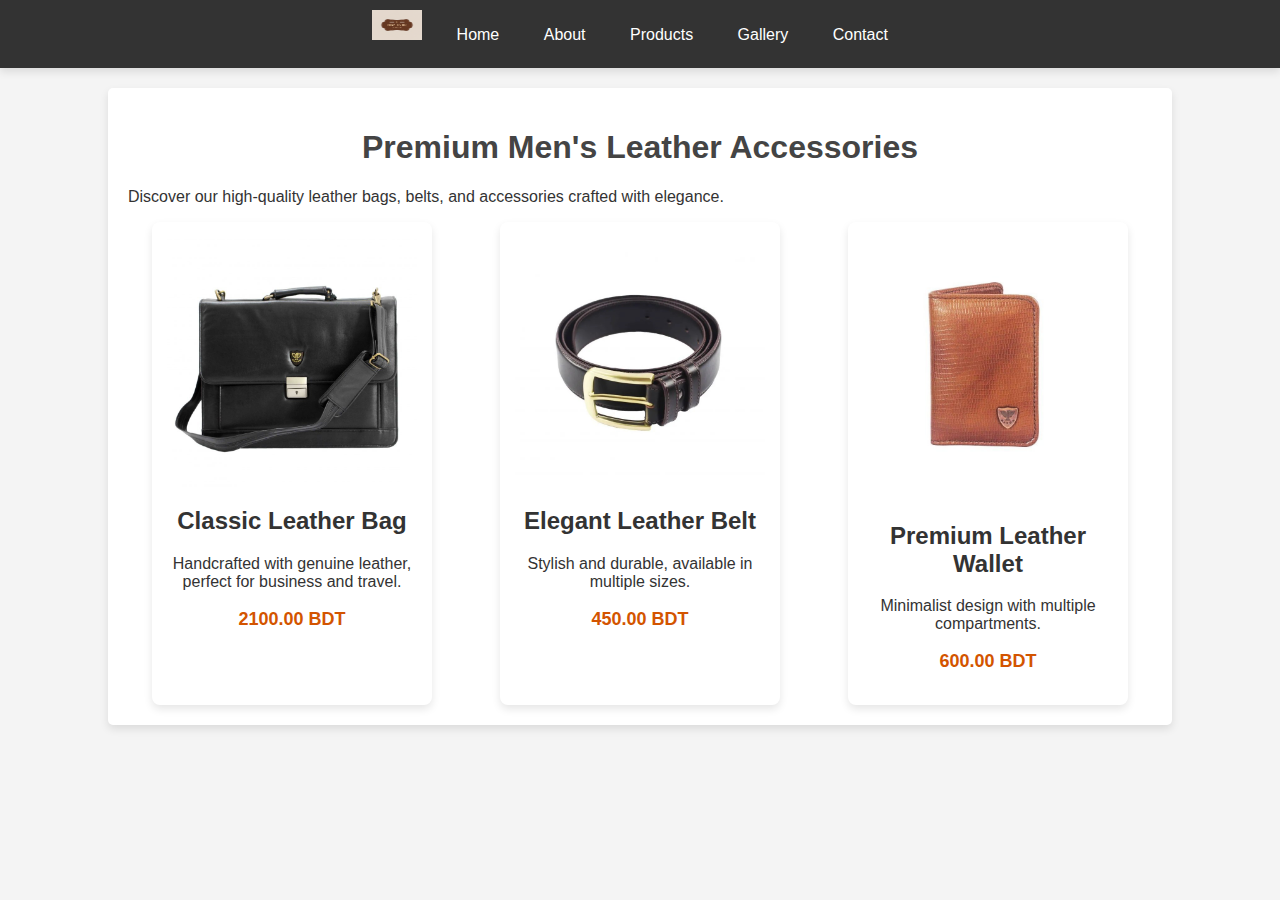
<file: mis455/mis_assignment/index.html>
<html lang="en">
<head>
    <meta charset="UTF-8">
    <meta name="viewport" content="width=device-width, initial-scale=1.0">
    <title>Home - Men's Leather Accessories</title>
    <link rel="stylesheet" href="main.css">
</head>
<body>
    <nav>
        <img src="logo.jpeg" alt="Company Logo" class="logo">
        <a href="index.html">Home</a>
        <a href="about.html">About</a>
        <a href="products.html">Products</a>
        <a href="gallery.html">Gallery</a>
        <a href="contact.html">Contact</a>
    </nav>
    
    <div class="container">
        <h1>Premium Men's Leather Accessories</h1>
        <p>Discover our high-quality leather bags, belts, and accessories crafted with elegance.</p>
        
        <div class="products">
            <div class="product">
                <img src="1st.jpeg" alt="Leather Bag">
                <h2>Classic Leather Bag</h2>
                <p>Handcrafted with genuine leather, perfect for business and travel.</p>
                <p class="price">2100.00 BDT</p>
            </div>
            
            <div class="product">
                <img src="3rd.jpeg" alt="Leather Belt">
                <h2>Elegant Leather Belt</h2>
                <p>Stylish and durable, available in multiple sizes.</p>
                <p class="price">450.00 BDT</p>
            </div>
            
            <div class="product">
                <img src="2nd.jpeg" alt="Leather Wallet">
                <h2>Premium Leather Wallet</h2>
                <p>Minimalist design with multiple compartments.</p>
                <p class="price">600.00 BDT</p>
            </div>
        </div>
    </div>
</body>
</html>
</file>
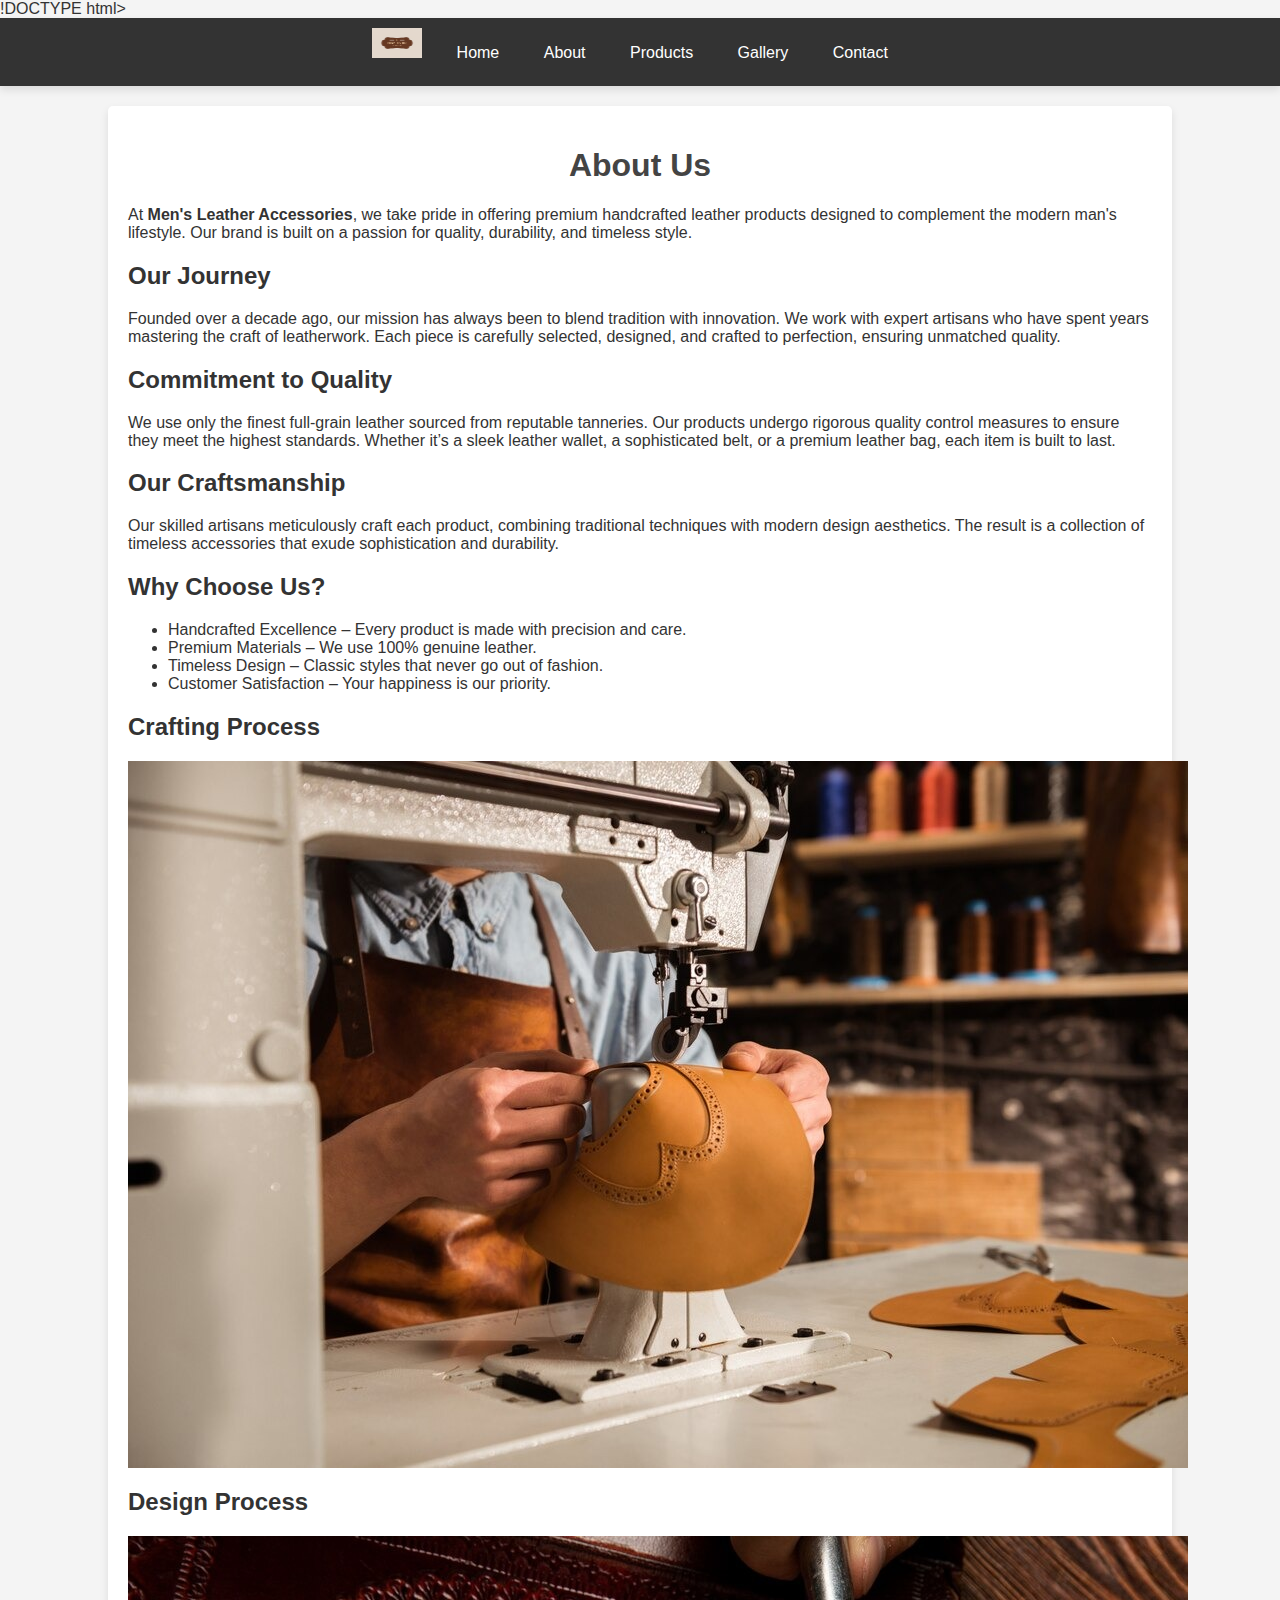
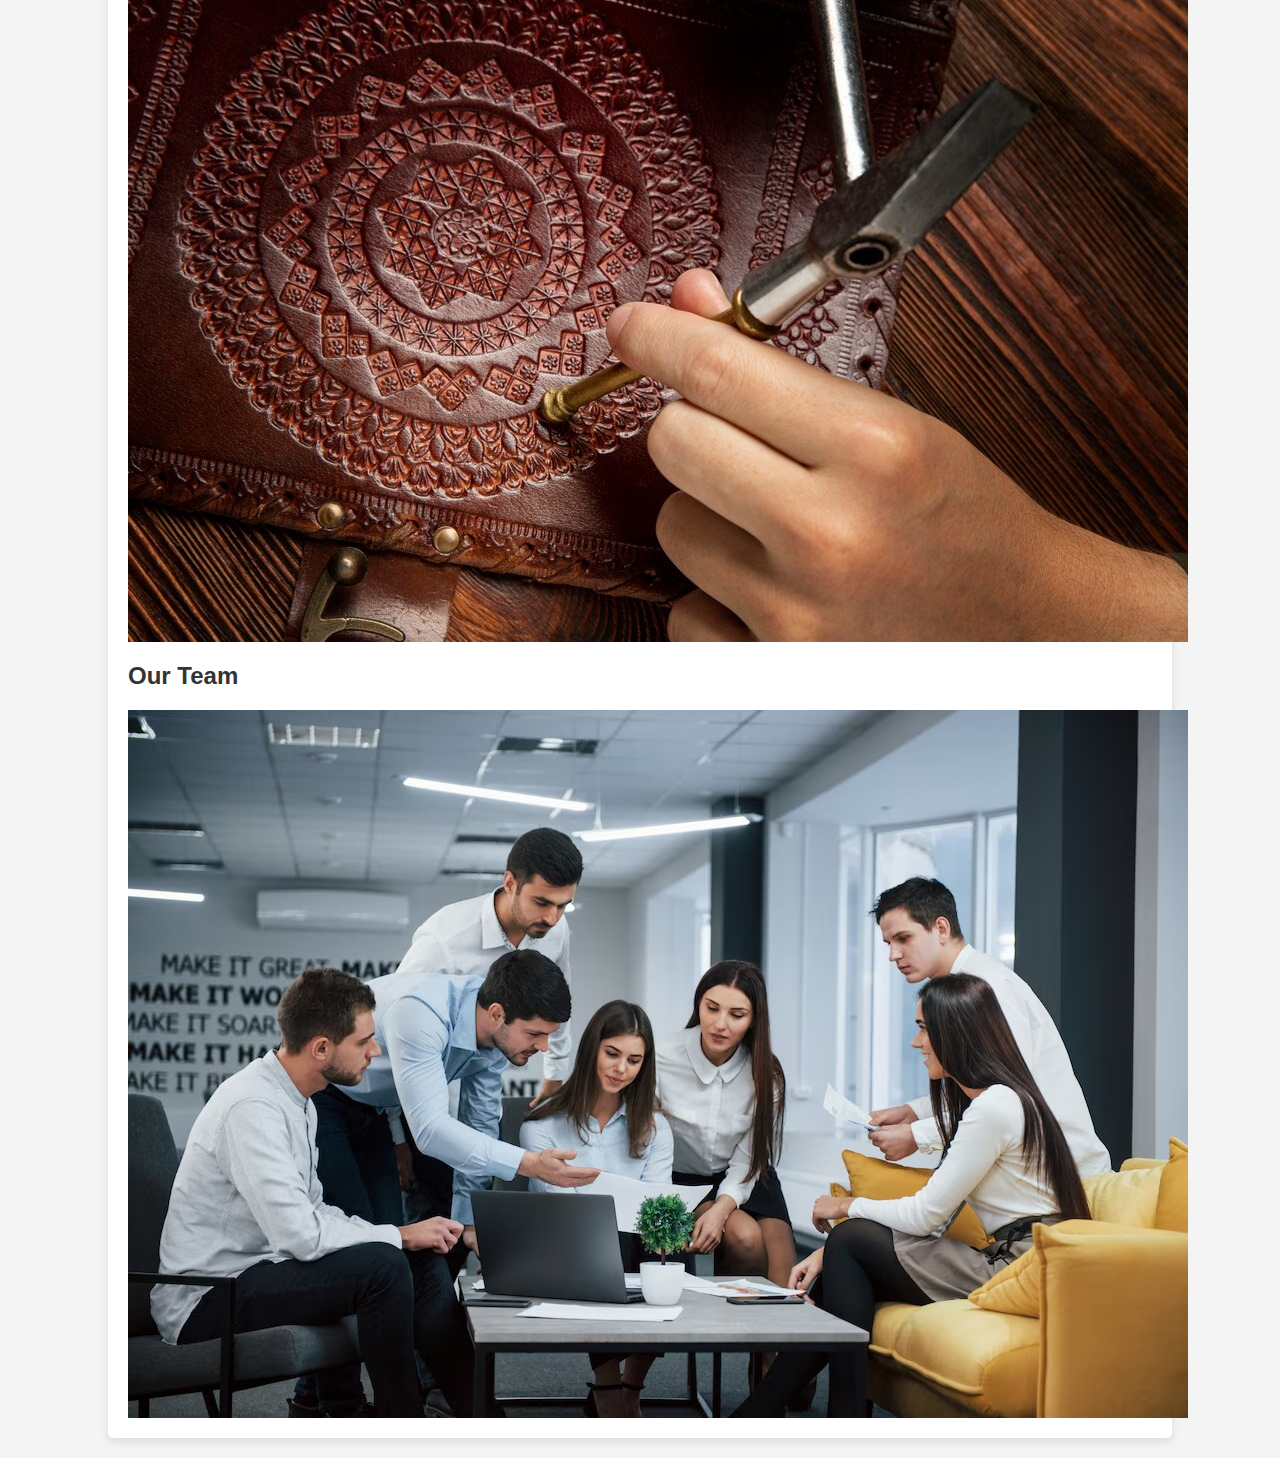
<file: mis455/mis_assignment/about.html>
!DOCTYPE html>
<html lang="en">
<head>
    <meta charset="UTF-8">
    <meta name="viewport" content="width=device-width, initial-scale=1.0">
    <title>About Us - Men's Leather Accessories</title>
    <link rel="stylesheet" href="main.css">
</head>
<body>
    <nav>
        <img src="logo.jpeg" alt="Company Logo" class="logo">
        <a href="index.html">Home</a>
        <a href="about.html">About</a>
        <a href="products.html">Products</a>
        <a href="gallery.html">Gallery</a>
        <a href="contact.html">Contact</a>
    </nav>
    
    <div class="container">
        <h1>About Us</h1>
        <p>At <strong>Men's Leather Accessories</strong>, we take pride in offering premium handcrafted leather products designed to complement the modern man's lifestyle. Our brand is built on a passion for quality, durability, and timeless style.</p>
        
        <h2>Our Journey</h2>
        <p>Founded over a decade ago, our mission has always been to blend tradition with innovation. We work with expert artisans who have spent years mastering the craft of leatherwork. Each piece is carefully selected, designed, and crafted to perfection, ensuring unmatched quality.</p>
        
        <h2>Commitment to Quality</h2>
        <p>We use only the finest full-grain leather sourced from reputable tanneries. Our products undergo rigorous quality control measures to ensure they meet the highest standards. Whether it’s a sleek leather wallet, a sophisticated belt, or a premium leather bag, each item is built to last.</p>
        
        <h2>Our Craftsmanship</h2>
        <p>Our skilled artisans meticulously craft each product, combining traditional techniques with modern design aesthetics. The result is a collection of timeless accessories that exude sophistication and durability.</p>
        
        <h2>Why Choose Us?</h2>
        <ul>
            <li>Handcrafted Excellence – Every product is made with precision and care.</li>
            <li>Premium Materials – We use 100% genuine leather.</li>
            <li>Timeless Design – Classic styles that never go out of fashion.</li>
            <li>Customer Satisfaction – Your happiness is our priority.</li>
        </ul>
        
        <div class="about-images">
            <p>  </p>
            <h2>Crafting Process</h2>
            <img src="shoesmaking.jpeg" alt="Crafting Process">
            <p>  </p>
            <h2>Design Process</h2>
            <p>  </p>
            <img src="design.jpeg" alt="Crafting Process">
            <p> </p>
            <h2>Our Team</h2>
            <p>  </p>
            <img src="team.jpeg" alt="Our Team">
            
        </div>
    </div>
</body>
</html>
</file>
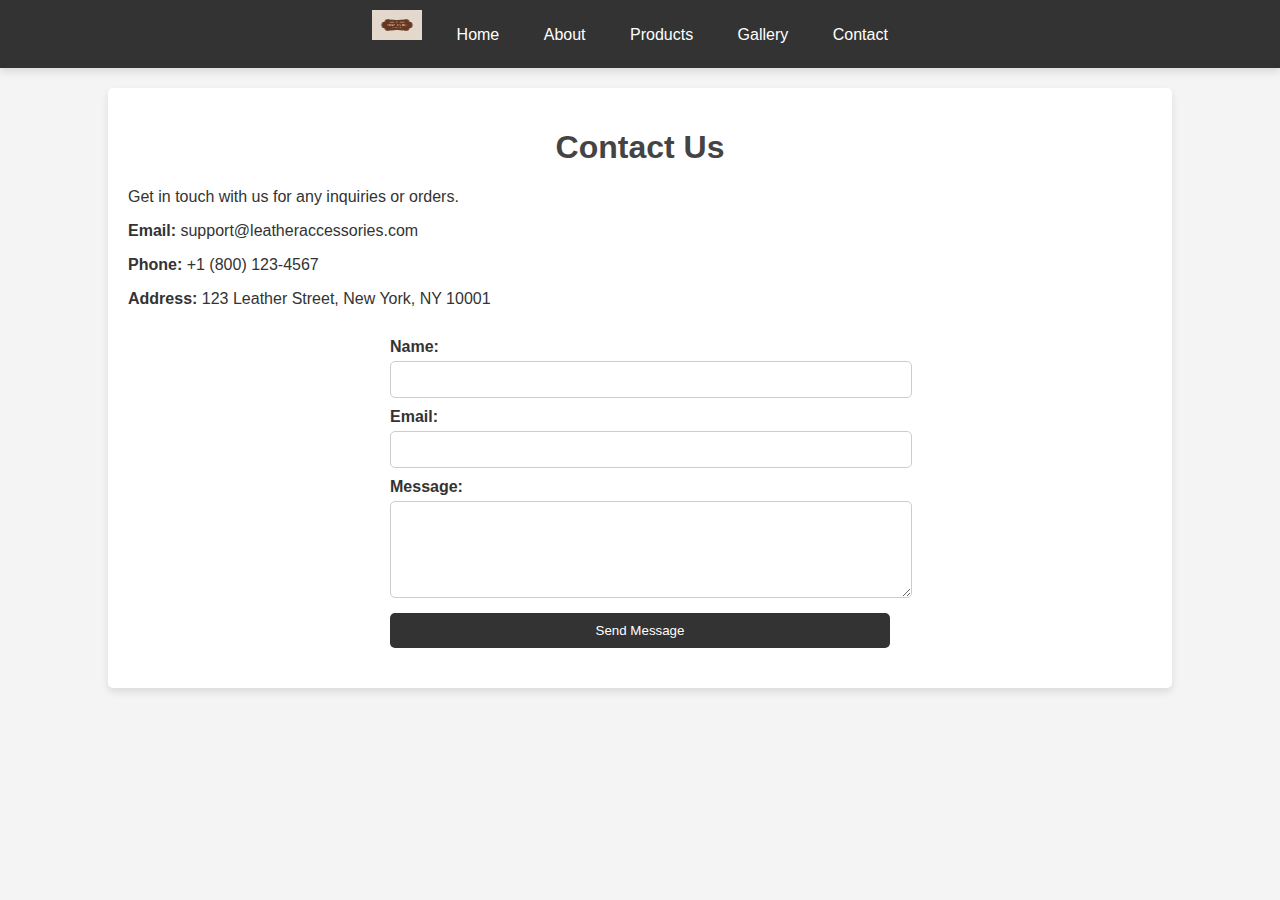
<file: mis455/mis_assignment/contact.html>
<!DOCTYPE html>
<html lang="en">
<head>
    <meta charset="UTF-8">
    <meta name="viewport" content="width=device-width, initial-scale=1.0">
    <title>Contact - Men's Leather Accessories</title>
    <link rel="stylesheet" href="main.css">
</head>
<body>
    <nav>
        <img src="logo.jpeg" alt="Company Logo" class="logo">
        <a href="index.html">Home</a>
        <a href="about.html">About</a>
        <a href="products.html">Products</a>
        <a href="gallery.html">Gallery</a>
        <a href="contact.html">Contact</a>
    </nav>
    
    <div class="container">
        <h1>Contact Us</h1>
        <p>Get in touch with us for any inquiries or orders.</p>
        
        <div class="contact-info">
            <p><strong>Email:</strong> support@leatheraccessories.com</p>
            <p><strong>Phone:</strong> +1 (800) 123-4567</p>
            <p><strong>Address:</strong> 123 Leather Street, New York, NY 10001</p>
        </div>
        
        <form action="submit_form.php" method="POST" class="contact-form">
            <label for="name">Name:</label>
            <input type="text" id="name" name="name" required>
            
            <label for="email">Email:</label>
            <input type="email" id="email" name="email" required>
            
            <label for="message">Message:</label>
            <textarea id="message" name="message" rows="5" required></textarea>
            
            <button type="submit">Send Message</button>
        </form>
    </div>
</body>
</html>
</file>
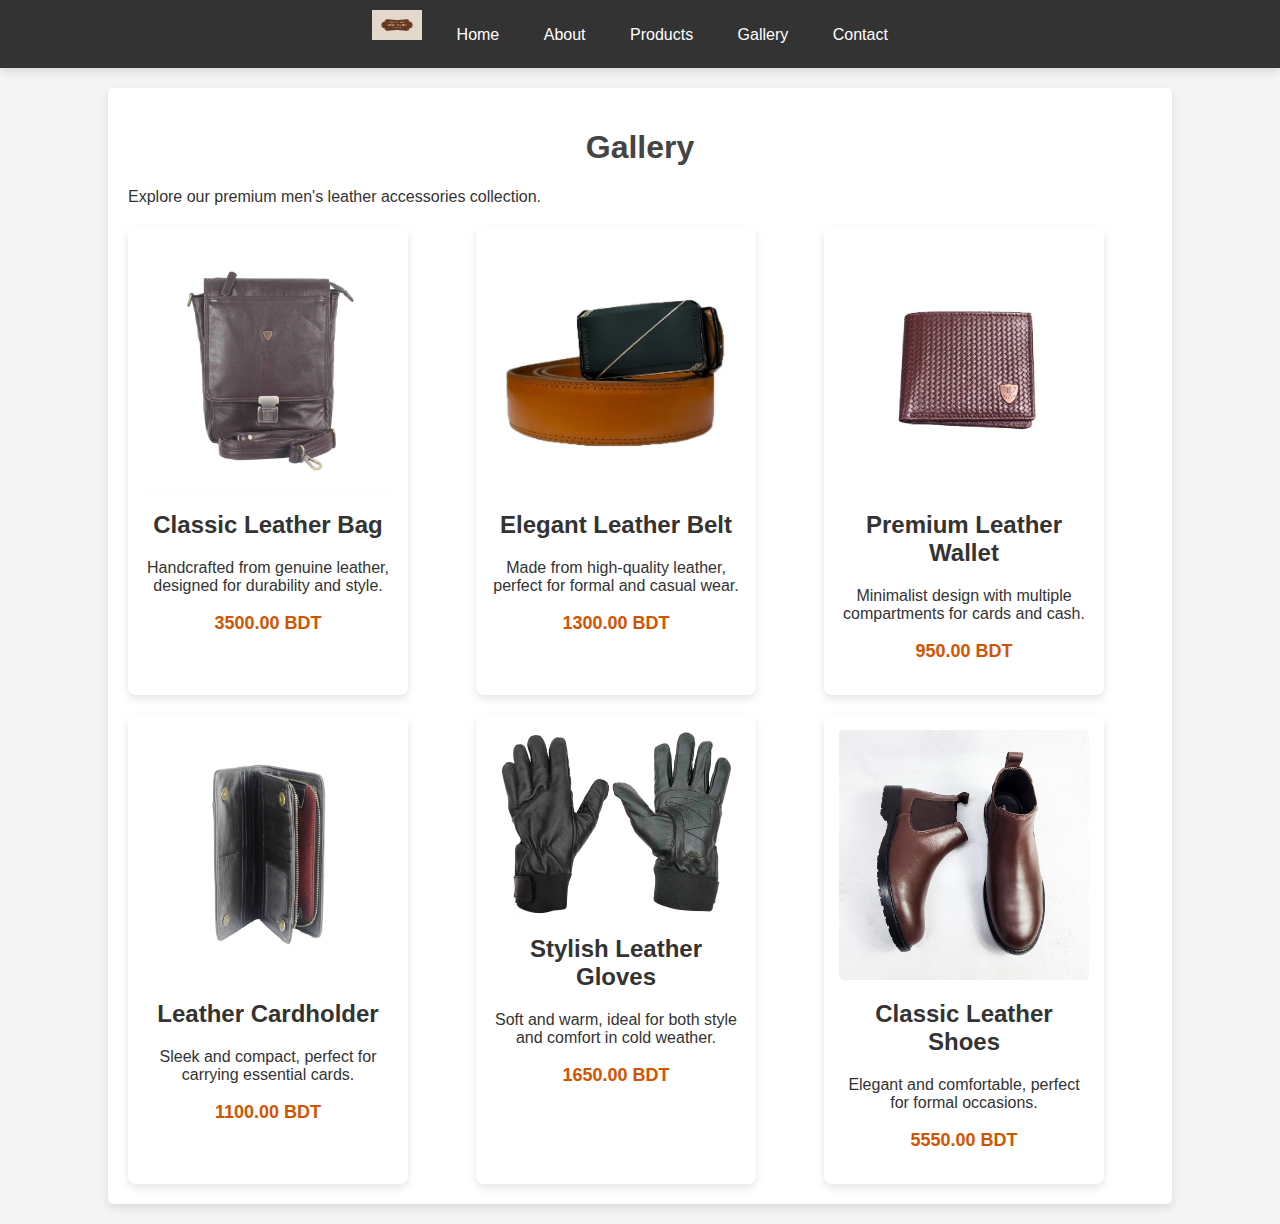
<file: mis455/mis_assignment/gallery.html>
<html lang="en">
<head>
    <meta charset="UTF-8">
    <meta name="viewport" content="width=device-width, initial-scale=1.0">
    <title>Gallery - Men's Leather Accessories</title>
    <link rel="stylesheet" href="main.css">
</head>
<body>
    <nav>
        <img src="logo.jpeg" alt="Company Logo" class="logo">
        <a href="index.html">Home</a>
        <a href="about.html">About</a>
        <a href="products.html">Products</a>
        <a href="gallery.html">Gallery</a>
        <a href="contact.html">Contact</a>
    </nav>
    
    <div class="container">
        <h1>Gallery</h1>
        <p>Explore our premium men's leather accessories collection.</p>
        
        <div class="grid-container">
            <div class="product">
                <img src="10th.jpeg" alt="Leather Bag">
                <h2>Classic Leather Bag</h2>
                <p>Handcrafted from genuine leather, designed for durability and style.</p>
                <p class="price">3500.00 BDT</p>
            </div>
            
            <div class="product">
                <img src="11th.jpeg" alt="Leather Belt">
                <h2>Elegant Leather Belt</h2>
                <p>Made from high-quality leather, perfect for formal and casual wear.</p>
                <p class="price">1300.00 BDT</p>
            </div>
            
            <div class="product">
                <img src="12th.jpeg" alt="Leather Wallet">
                <h2>Premium Leather Wallet</h2>
                <p>Minimalist design with multiple compartments for cards and cash.</p>
                <p class="price">950.00 BDT</p>
            </div>
            
            <div class="product">
                <img src="13th.jpeg" alt="Leather Cardholder">
                <h2>Leather Cardholder</h2>
                <p>Sleek and compact, perfect for carrying essential cards.</p>
                <p class="price">1100.00 BDT</p>
            </div>
            
            <div class="product">
                <img src="9th.jpeg" alt="Leather Gloves">
                <h2>Stylish Leather Gloves</h2>
                <p>Soft and warm, ideal for both style and comfort in cold weather.</p>
                <p class="price">1650.00 BDT</p>
            </div>
            
            <div class="product">
                <img src="5th.jpeg" alt="Leather Shoes">
                <h2>Classic Leather Shoes</h2>
                <p>Elegant and comfortable, perfect for formal occasions.</p>
                <p class="price">5550.00 BDT</p>
            </div>
        </div>
    </div>
</body>
</html>
</file>
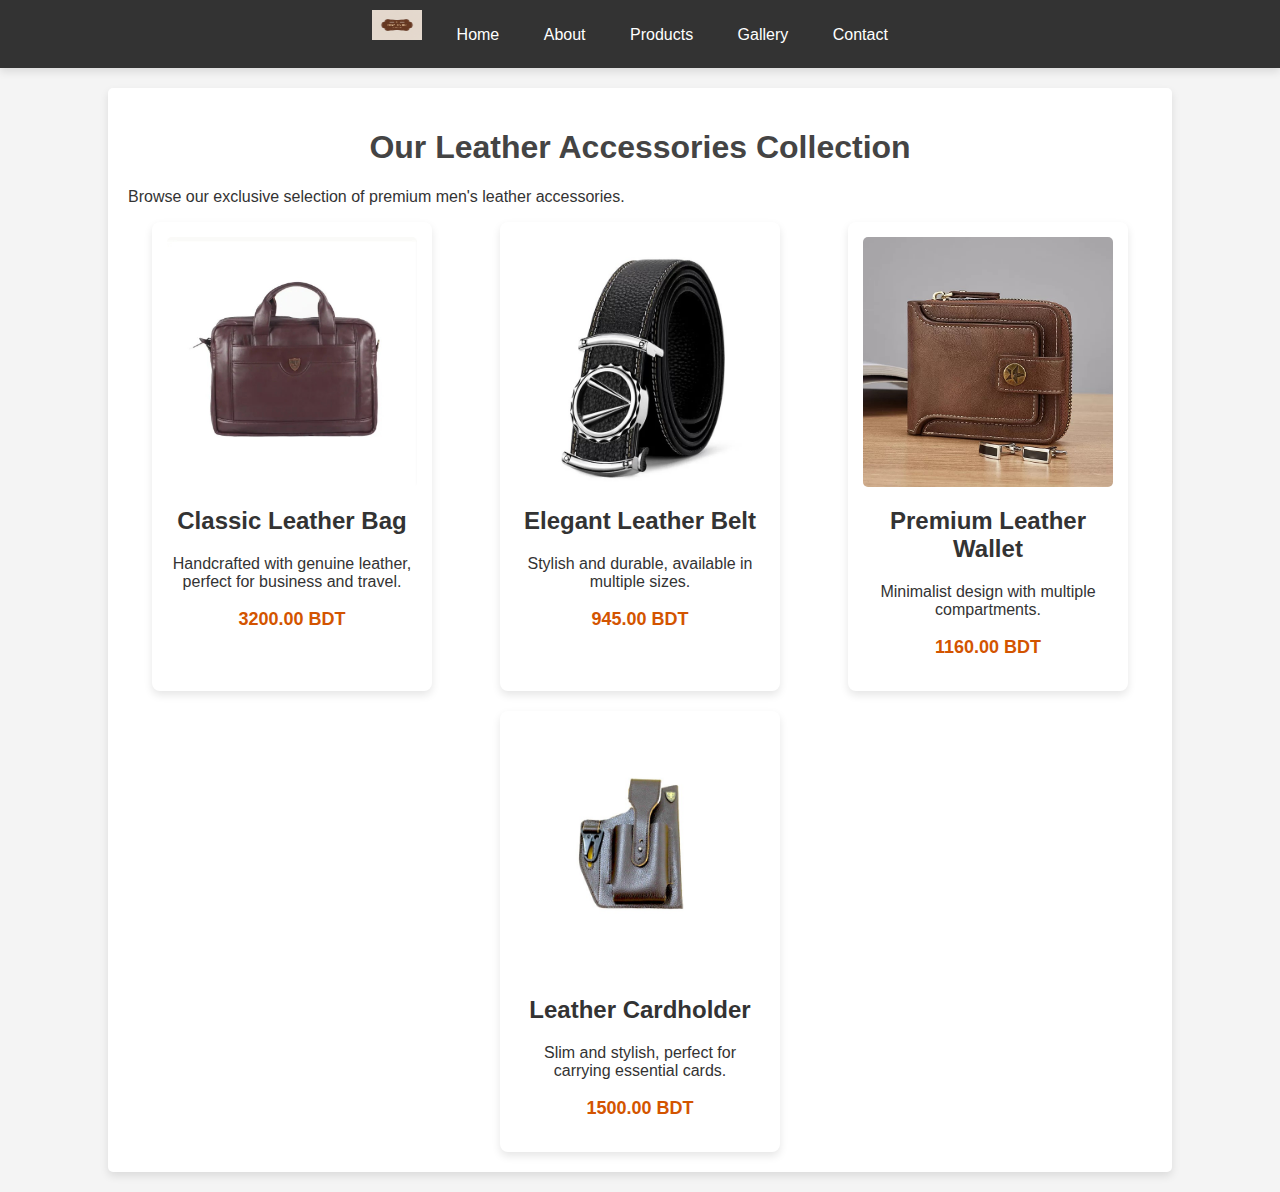
<file: mis455/mis_assignment/products.html>
<html lang="en">
<head>
    <meta charset="UTF-8">
    <meta name="viewport" content="width=device-width, initial-scale=1.0">
    <title>Products - Men's Leather Accessories</title>
    <link rel="stylesheet" href="main.css">
</head>
<body>
    <nav>
        <img src="logo.jpeg" alt="Company Logo" class="logo">
        <a href="index.html">Home</a>
        <a href="about.html">About</a>
        <a href="products.html">Products</a>
        <a href="gallery.html">Gallery</a>
        <a href="contact.html">Contact</a>
    </nav>
    
    <div class="container">
        <h1>Our Leather Accessories Collection</h1>
        <p>Browse our exclusive selection of premium men's leather accessories.</p>
        
        <div class="products">
            <div class="product">
                <img src="6th.jpeg" alt="Leather Bag">
                <h2>Classic Leather Bag</h2>
                <p>Handcrafted with genuine leather, perfect for business and travel.</p>
                <p class="price">3200.00 BDT</p>
            </div>
            
            <div class="product">
                <img src="8th.jpeg" alt="Leather Belt">
                <h2>Elegant Leather Belt</h2>
                <p>Stylish and durable, available in multiple sizes.</p>
                <p class="price">945.00 BDT </p>
            </div>
            
            <div class="product">
                <img src="7th.jpeg" alt="Leather Wallet">
                <h2>Premium Leather Wallet</h2>
                <p>Minimalist design with multiple compartments.</p>
                <p class="price">1160.00 BDT</p>
            </div>
            
            <div class="product">
                <img src="4th.jpeg" alt="Leather Cardholder">
                <h2>Leather Cardholder</h2>
                <p>Slim and stylish, perfect for carrying essential cards.</p>
                <p class="price">1500.00 BDT</p>
            </div>
        </div>
    </div>
</body>
</html>
</file>
<file: mis455/mis_assignment/main.css>
body {
    font-family: 'Poppins', sans-serif;
    margin: 0;
    padding: 0;
    background-color: #f4f4f4;
    color: #333;
}

/* Navigation Bar */
nav {
    background: #333;
    padding: 10px 0;
    text-align: center;
    box-shadow: 0 4px 8px rgba(0, 0, 0, 0.1);
}

nav a {
    color: white;
    text-decoration: none;
    padding: 14px 20px;
    display: inline-block;
}

nav a:hover {
    background: #575757;
    border-radius: 5px;
}

/* Container */
.container {
    width: 80%;
    margin: 20px auto;
    padding: 20px;
    background: white;
    box-shadow: 0 4px 8px rgba(0, 0, 0, 0.1);
    border-radius: 5px;
}

h1 {
    text-align: center;
    color: #444;
}
.logo {
    width: 50px; /* Adjusted size */
    height: 30px;
    margin-inline-end: 10px ;
}

/* Product Styles */
.products {
    display: flex;
    flex-wrap: wrap;
    justify-content: space-around;
    gap: 20px;
}

.product {
    background: #fff;
    padding: 15px;
    border-radius: 8px;
    box-shadow: 0 4px 8px rgba(0, 0, 0, 0.1);
    text-align: center;
    width: 250px;
}

.product img {
    width: 100%;
    height: auto;
    border-radius: 5px;
}

.price {
    font-size: 18px;
    font-weight: bold;
    color: #d35400;
}

/* Gallery Grid */
.grid-container {
    display: grid;
    grid-template-columns: repeat(auto-fit, minmax(250px, 1fr));
    gap: 20px;
    margin-top: 20px;
}

.grid-container img {
    width: 100%;
    height: auto;
    border-radius: 5px;
}

/* Contact Form */
.contact-form {
    display: flex;
    flex-direction: column;
    max-width: 500px;
    margin: 20px auto;
}

.contact-form label {
    margin-top: 10px;
    font-weight: bold;
}

.contact-form input, .contact-form textarea {
    width: 100%;
    padding: 10px;
    margin-top: 5px;
    border: 1px solid #ccc;
    border-radius: 5px;
}

.contact-form button {
    margin-top: 15px;
    padding: 10px;
    background-color: #333;
    color: white;
    border: none;
    border-radius: 5px;
    cursor: pointer;
}

.contact-form button:hover {
    background-color: #575757;
}

/* Responsive Design */
@media (max-width: 768px) {
    .products {
        flex-direction: column;
        align-items: center;
    }
}
</file>
